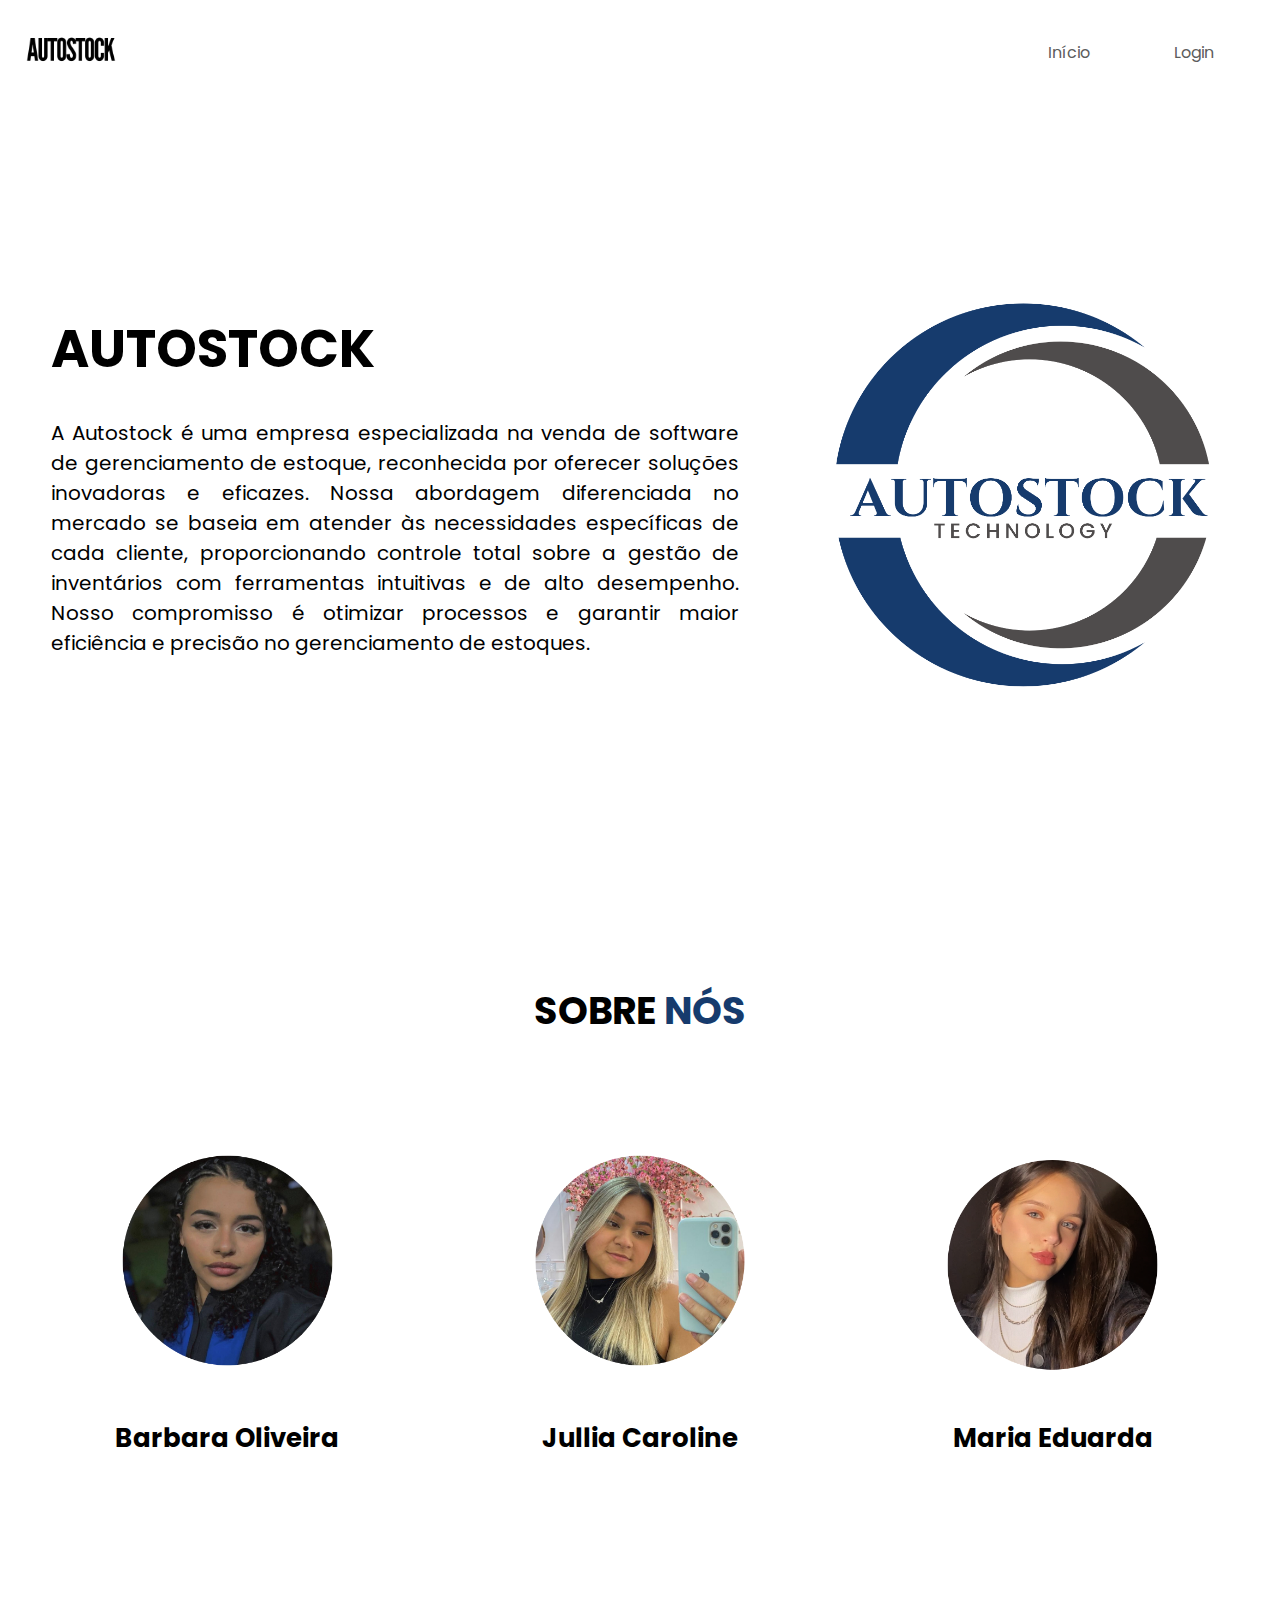
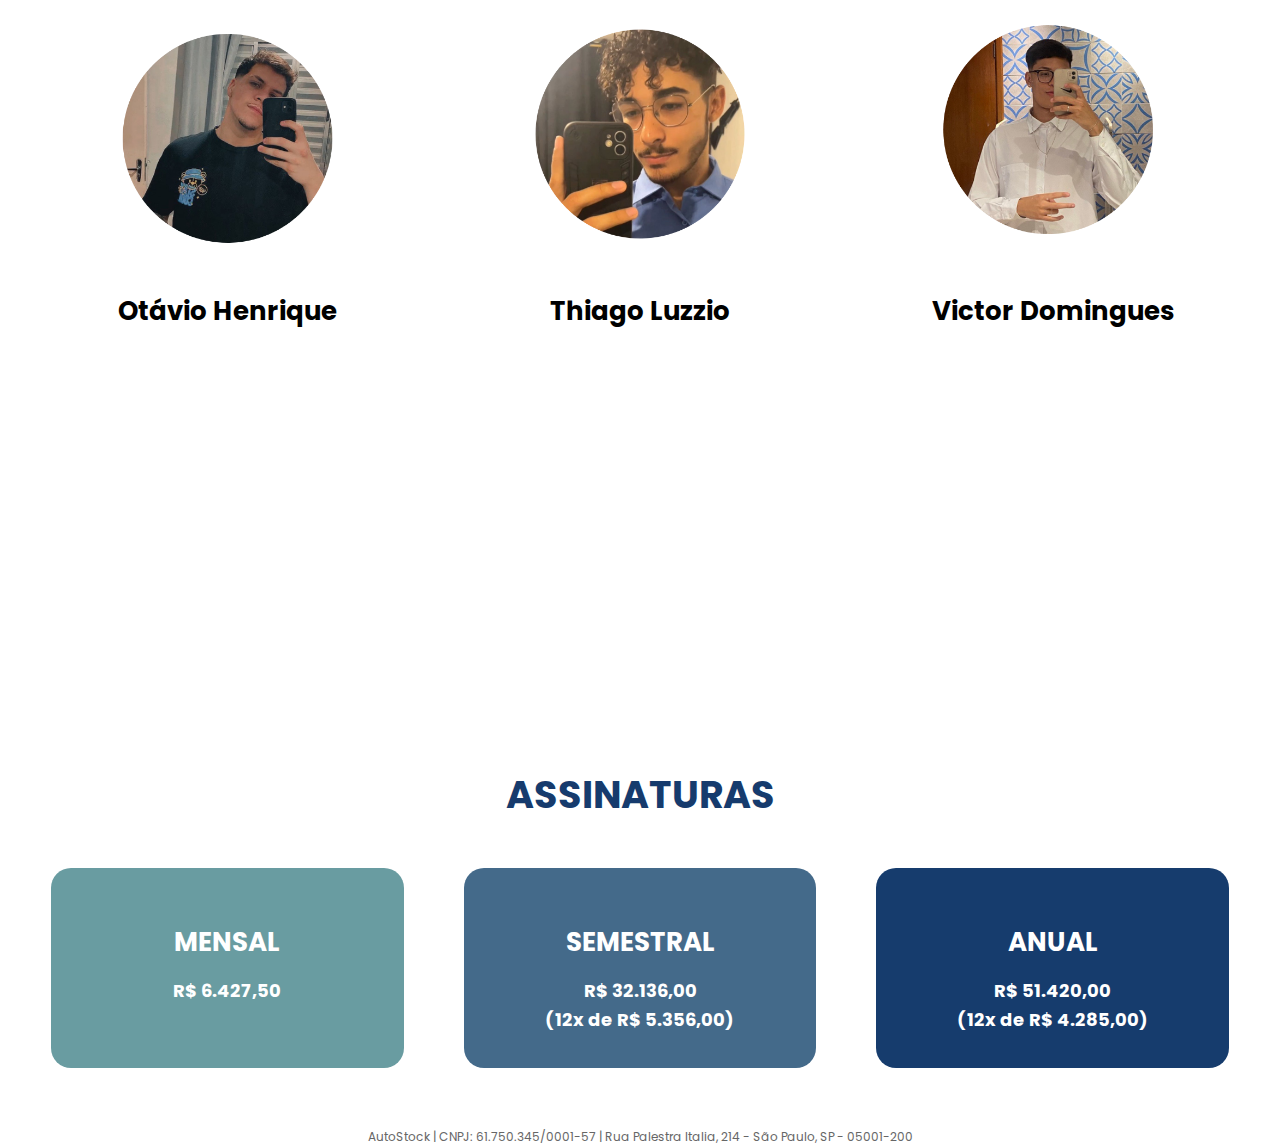
<file: index.html>
<!DOCTYPE html>
<html lang="pt-br">

<head>
    <meta charset="UTF-8">
    <meta name="viewport" content="width=device-width, initial-scale=1.0">
    <link rel="preconnect" href="https://fonts.googleapis.com">
    <link rel="preconnect" href="https://fonts.gstatic.com" crossorigin>
    <link rel="stylesheet" href="https://fonts.googleapis.com/css2?family=Poppins:ital,wght@0,100;0,200;0,300;0,400;0,500;0,600;0,700;0,800;0,900;1,100;1,200;1,300;1,400;1,500;1,600;1,700;1,800;1,900&display=swap" >
    <link rel="stylesheet" href="https://cdn.jsdelivr.net/npm/bootstrap-icons@1.11.2/font/bootstrap-icons.min.css">
    <link rel="stylesheet" href="style.css">
    <link rel="icon" href="logo1.png">
    <script src="menu.js" defer></script>
    <title>AutoStock</title>
</head>

<body>
    <header id="interface"> 
        <div class="interface" >
            <div class="logo">
                <a href="index.html">
                    <img class=imagelogo src="logo.png" alt="Logo Digital Society">
                </a>
            </div>
            <nav class="menu-desktop">
                <ul>
                    <li><a href="index.html">Início</a></li>
                    <li><a href="login.html">Login</a></li>
                </ul>
            </nav>

            <div class="btn-abrir-menu" id="btn-menu">
                <i class="bi bi-list"></i>
            </div>
            <div class="menu-mobile" id="menu-mobile">
                <div class="btn-fechar">
                    <i class="bi bi-x-lg"></i>
                </div>
                <nav>
                    <ul>
                        <li><a href="index.html">Início</a></li>
                        <li><a href="login.html">Login</a></li>
                    </ul>
                </nav>
            </div><!-- menu-mobile -->
            <div class="overlay-menu" id="overlay-menu"></div>
        </div>
    </header>
  <br><br><br><br><br><br>
    <main>
        <section class="topo-do-site">
            <div class="interface">
                <div class="flex">
                    <div class="textotopo">
                        <h1>AUTOSTOCK</h1>
                        <p>A Autostock é uma empresa especializada na venda de software de gerenciamento de estoque, 
                            reconhecida por oferecer soluções inovadoras e eficazes. Nossa abordagem diferenciada no
                             mercado se baseia em atender às necessidades específicas de cada cliente, proporcionando controle
                              total sobre a gestão de inventários com ferramentas intuitivas e de alto desempenho. 
                              Nosso compromisso é otimizar processos e garantir maior eficiência e precisão no gerenciamento de estoques.</p>
                    </div><!--textotopo-->
                    <div class="img-topo-site">
                        <img src="logo1.png" alt="">
                    </div><!--img-topo-site-->
                </div><!--flex-->

            </div><!--interface-->
        </section><!--topo-do-site-->
        <br><br><br><br><br><br><br><br>
        <section class="sobrenos">
            <div class="interface">
                <h2 class="titulo">SOBRE <span>NÓS</span></h2>
                <div class="flex">
                    <div class="sobrenos-box">
                        <div class="img-box">
                            <img src="barbara.png" alt="">
                        </div>
                        <h3>Barbara Oliveira​</h3>
                    </div>
                    <div class="sobrenos-box">
                        <div class="img-box">
                            <img src="jullia.png" alt="">
                        </div>
                        <h3>Jullia Caroline</h3>
                    </div>
                    <div class="sobrenos-box">
                        <div class="img-box">
                            <img src="maria.png" alt="">
                        </div>
                        <h3>Maria Eduarda</h3>
                    </div>
                </div>
                <div class="flex">
                    <div class="sobrenos-box">
                        <div class="img-box">
                            <img src="otavio.png" alt="">
                        </div>
                        <h3>Otávio Henrique</h3>
                    </div>
                    <div class="sobrenos-box">
                        <div class="img-box">
                            <img src="thiago.png" alt="">
                        </div>
                        <h3>Thiago Luzzio</h3>
                    </div>
                    <div class="sobrenos-box">
                        <div class="img-box">
                            <img src="vt.png" alt="">
                        </div>
                        <h3>Victor Domingues​</h3>
                    </div>
                </div>
            </div>
        </section>

 <br><br><br><br><br><br><br><br><br><br><br><br>

 <section class="sobrenos2">
            <div class="interface">
                <h2 class="titulo"><span>ASSINATURAS</span></h2>
                <div class="flex">
                    <div class="sobrenos2-box">
                        <i class="fi fi-rr-dollar"></i>
                        <h3>MENSAL</h3>
                        <p><b>R$ 6.427,50​​</b></p>
                    </div>
                    <div class="sobrenos3-box">
                        <i class="fi fi-rr-dollar"></i>
                        <h3>SEMESTRAL</h3>
                        <p><b>R$ 32.136,00 <br> (12x de R$ 5.356,00​​)​</b>​</p>
                    </div>
                    <div class="sobrenos4-box">
                        <i class="fi fi-rr-dollar"></i>
                        <h3>ANUAL</h3>
                        <p><b>R$ 51.420,00 <br> (12x de R$ 4.285,00​​)​</b>​</p>
                    </div>
                </div>
        </section>  

        <address class="endereco">AutoStock | CNPJ: 61.750.345/0001-57 | Rua Palestra Italia, 214 - São Paulo, SP - 05001-200</address>
        </main>
</body>
</file>
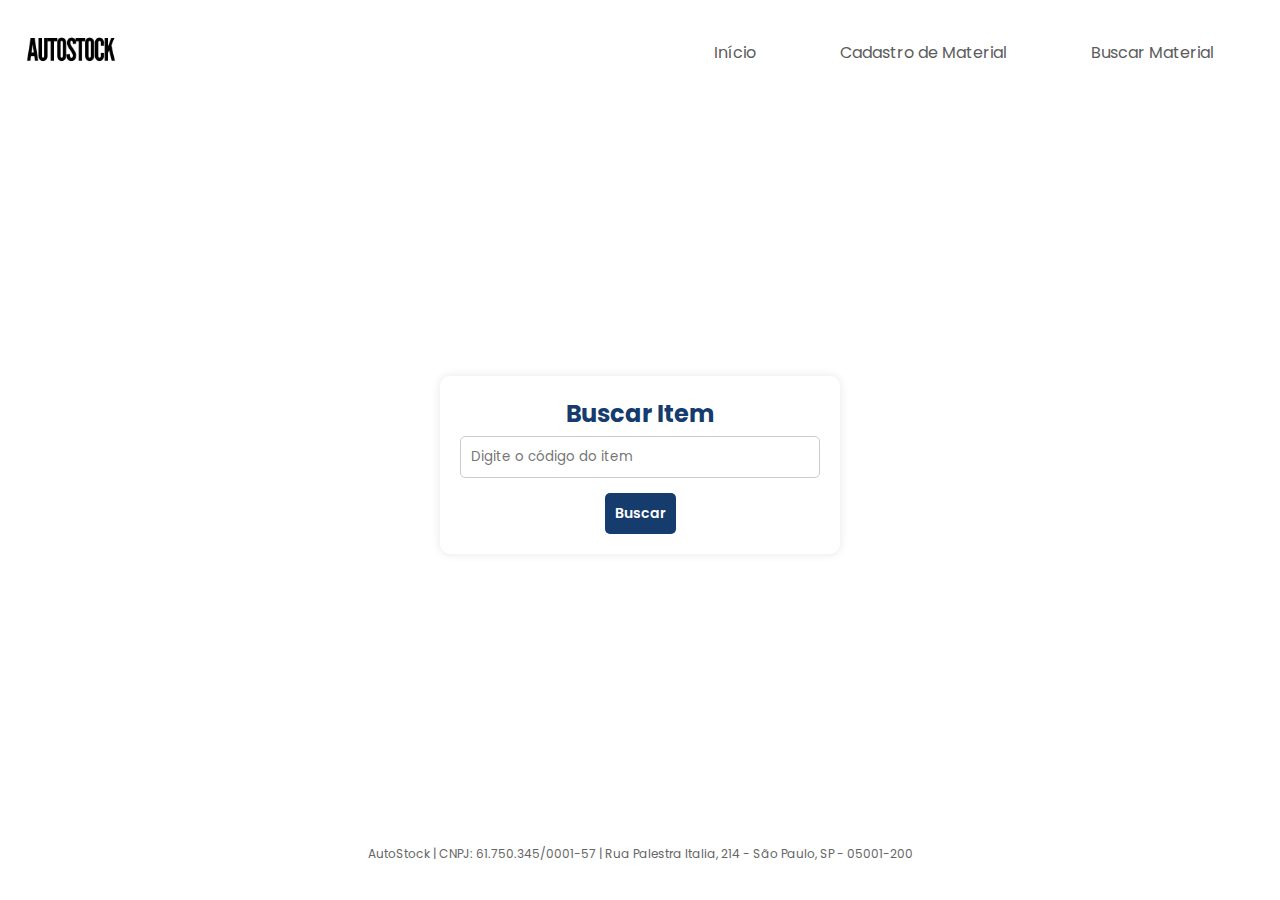
<file: buscar.html>
<!DOCTYPE html>
<html lang="pt-br">

<head>
    <meta charset="UTF-8">
    <meta name="viewport" content="width=device-width, initial-scale=1.0">
    <link rel="preconnect" href="https://fonts.googleapis.com">
    <link rel="preconnect" href="https://fonts.gstatic.com" crossorigin>
    <link rel="stylesheet" href="https://fonts.googleapis.com/css2?family=Poppins:wght@300;400;500;600;700&display=swap">
    <link rel="stylesheet" href="https://cdn.jsdelivr.net/npm/bootstrap-icons@1.11.2/font/bootstrap-icons.min.css">
    <link rel="stylesheet" href="style.css">
    <link rel="icon" href="logo.png">
    <title>AutoStock - Cadastro de Itens</title>
    <script src="menu.js" defer></script>
</head>

<body>
    <header id="interface"> 
        <div class="interface">
            <div class="logo">
                <a href="index.html">
                    <img class="imagelogo" src="logo.png" alt="Logo Digital Society">
                </a>
            </div>  
            <nav class="menu-desktop">
                <ul>
                    <li><a href="index.html">Início</a></li>
                    <li><a href="cadastro.html">Cadastro de Material</a></li>
                    <li><a href="buscar.html">Buscar Material</a></li>
                </ul>
            </nav>
            <div class="btn-abrir-menu" id="btn-menu">
                <i class="bi bi-list"></i>
            </div>
            <div class="menu-mobile" id="menu-mobile">
                <div class="btn-fechar">
                    <i class="bi bi-x-lg"></i>
                </div>
                <nav>
                    <ul>
                        <li><a href="index.html">Início</a></li>
                        <li><a href="cadastro.html">Cadastro de Material</a></li>
                        <li><a href="buscar.html">Buscar Material</a></li>
                    </ul>
                </nav>
            </div>
            <div class="overlay-menu" id="overlay-menu"></div>
        </div>
    </header>
<section class="body1">
    <div class="page3">
        <h2>Buscar Item</h2>
        <input type="text" id="busca" placeholder="Digite o código do item">
        <button onclick="buscarItem()" class="btn">Buscar</button>

        <div id="resultado" class="item"></div>
    </div>
</section>
<address class="endereco">AutoStock | CNPJ: 61.750.345/0001-57 | Rua Palestra Italia, 214 - São Paulo, SP - 05001-200</address>
</body>
</html>
</file>
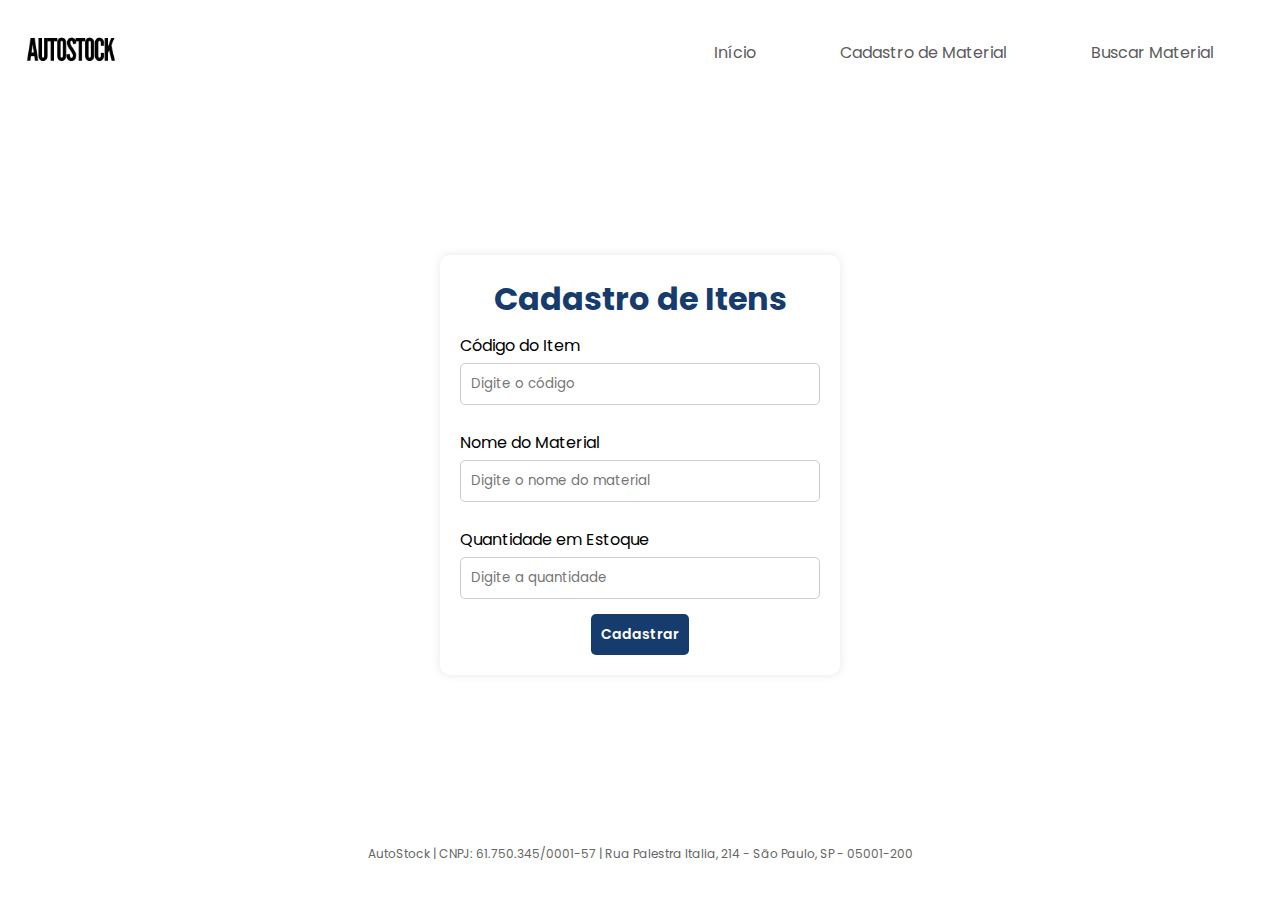
<file: cadastro.html>
<!DOCTYPE html>
<html lang="pt-br">
<head>
    <meta charset="UTF-8">
    <meta name="viewport" content="width=device-width, initial-scale=1.0">
    <link rel="preconnect" href="https://fonts.googleapis.com">
    <link rel="preconnect" href="https://fonts.gstatic.com" crossorigin>
    <link rel="stylesheet" href="https://fonts.googleapis.com/css2?family=Poppins:wght@300;400;500;600;700&display=swap">
    <link rel="stylesheet" href="https://cdn.jsdelivr.net/npm/bootstrap-icons@1.11.2/font/bootstrap-icons.min.css">
    <link rel="stylesheet" href="style.css">
    <link rel="icon" href="logo.png">
    <title>AutoStock - Cadastro de Itens</title>
    <script src="menu.js" defer></script>
</head>

<body>
    <header id="interface">
        <div class="interface">
            <div class="logo">
                <a href="index.html">
                    <img class="imagelogo" src="logo.png" alt="Logo Digital Society">
                </a>
            </div>  
            <nav class="menu-desktop">
                <ul>
                    <li><a href="index.html">Início</a></li>
                    <li><a href="cadastro.html">Cadastro de Material</a></li>
                    <li><a href="buscar.html">Buscar Material</a></li>
                </ul>
            </nav>
            <div class="btn-abrir-menu" id="btn-menu">
                <i class="bi bi-list"></i>
            </div>
            <div class="menu-mobile" id="menu-mobile">
                <div class="btn-fechar">
                    <i class="bi bi-x-lg"></i>
                </div>
                <nav>
                    <ul>
                        <li><a href="index.html">Início</a></li>
                        <li><a href="cadastro.html">Cadastro de Material</a></li>
                        <li><a href="buscar.html">Buscar Material</a></li>
                    </ul>
                </nav>
            </div>
            <div class="overlay-menu" id="overlay-menu"></div>
        </div>
    </header>

    <section class="body1">
        <div class="page3">
            <form method="POST" class="formCadastro" id="cadastro-form">
                <h1>Cadastro de Itens</h1>
                <label for="codigo">Código do Item</label>
                <input type="text" id="codigo" placeholder="Digite o código" required />
                <label for="nome">Nome do Material</label>
                <input type="text" id="nome" placeholder="Digite o nome do material" required />
                <label for="quantidade">Quantidade em Estoque</label>
                <input type="number" id="quantidade" placeholder="Digite a quantidade" required />
                <button type="submit" class="btn">Cadastrar</button>
            </form>
        </div>
    </section>
    <address class="endereco">AutoStock | CNPJ: 61.750.345/0001-57 | Rua Palestra Italia, 214 - São Paulo, SP - 05001-200</address>
</body>
</html>
</file>
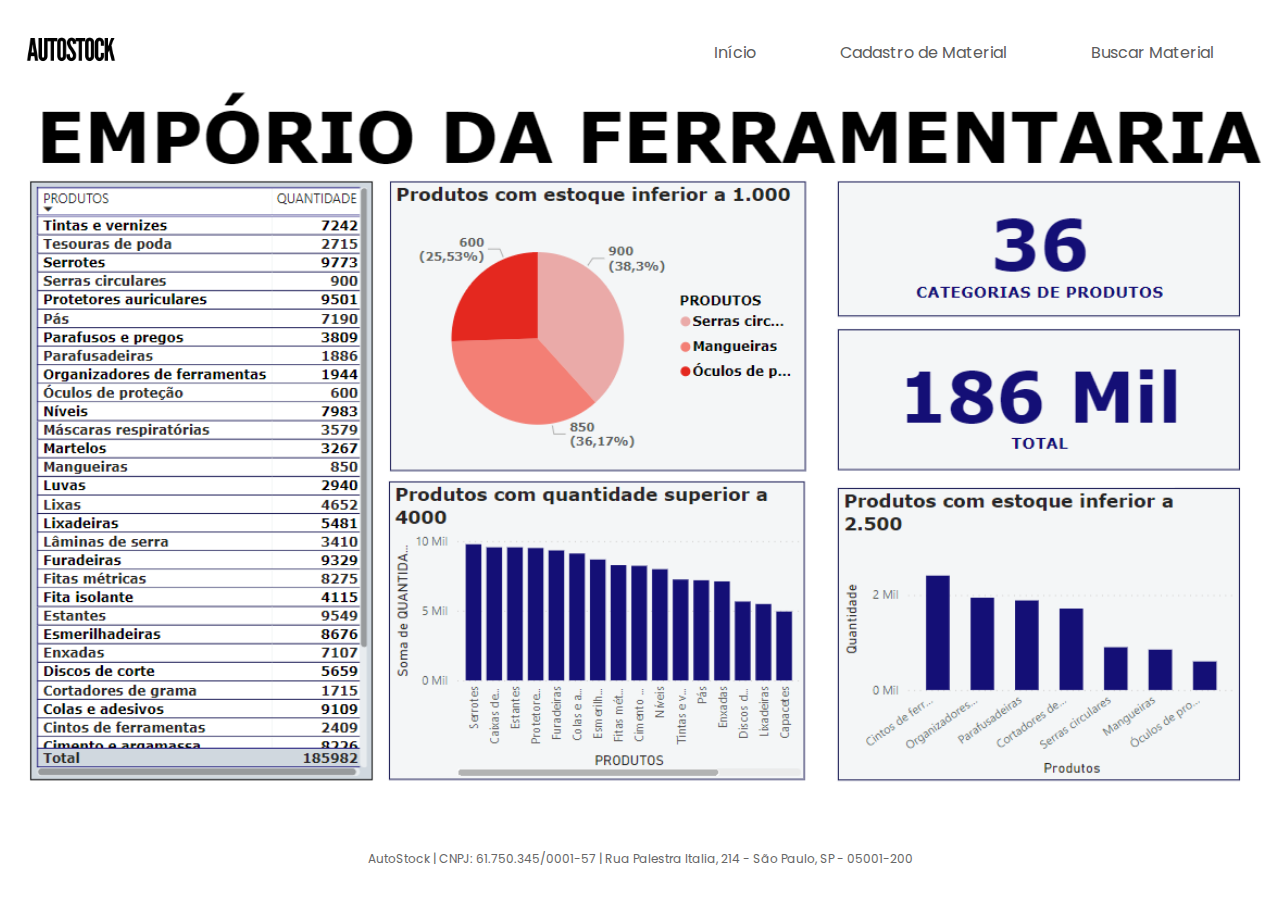
<file: logado.html>
<!DOCTYPE html>
<html lang="pt-br">

<head>
    <meta charset="UTF-8">
    <meta name="viewport" content="width=device-width, initial-scale=1.0">
    <link rel="preconnect" href="https://fonts.googleapis.com">
    <link rel="preconnect" href="https://fonts.gstatic.com" crossorigin>
    <link rel="stylesheet" href="https://fonts.googleapis.com/css2?family=Poppins:ital,wght@0,100;0,200;0,300;0,400;0,500;0,600;0,700;0,800;0,900;1,100;1,200;1,300;1,400;1,500;1,600;1,700;1,800;1,900&display=swap" >
    <link rel="stylesheet" href="https://cdn.jsdelivr.net/npm/bootstrap-icons@1.11.2/font/bootstrap-icons.min.css">
    <link rel="stylesheet" href="style.css">
    <link rel="icon" href="logo.png">
    <script src="menu.js" defer></script>
    <title>AutoStock</title>
</head>

<body>
    <header id="interface"> 
        <div class="interface" >
            <div class="logo">
                <a href="index.html">
                    <img class=imagelogo src="logo.png" alt="Logo Digital Society">
                </a>
            </div>
            <nav class="menu-desktop">
                <ul>
                    <li><a href="index.html">Início</a></li>
                    <li><a href="cadastro.html">Cadastro de Material</a></li>
                    <li><a href="buscar.html">Buscar Material</a></li>
                </ul>
            </nav>

            <div class="btn-abrir-menu" id="btn-menu">
                <i class="bi bi-list"></i>
            </div>
            <div class="menu-mobile" id="menu-mobile">
                <div class="btn-fechar">
                    <i class="bi bi-x-lg"></i>
                </div>
                <nav>
                    <ul>
                        <li><a href="index.html">Início</a></li>
                        <li><a href="cadastro.html">Cadastro de Material</a></li>
                        <li><a href="buscar.html">Buscar Material</a></li>
                    </ul>
                </nav>
            </div><!-- menu-mobile -->
            <div class="overlay-menu" id="overlay-menu"></div>
        </div>
    </header>

    <main>
        <section class="topo-do-site1">
                <div class="flex">
                    <div class="img-topo-site1">
                        <img src="powerbi.png" alt="">
                    </div><!--img-topo-site-->
                </div><!--flex-->
        </section>
    </main>
    <br><br>
    <address class="endereco">AutoStock | CNPJ: 61.750.345/0001-57 | Rua Palestra Italia, 214 - São Paulo, SP - 05001-200</address>
</body>
</file>
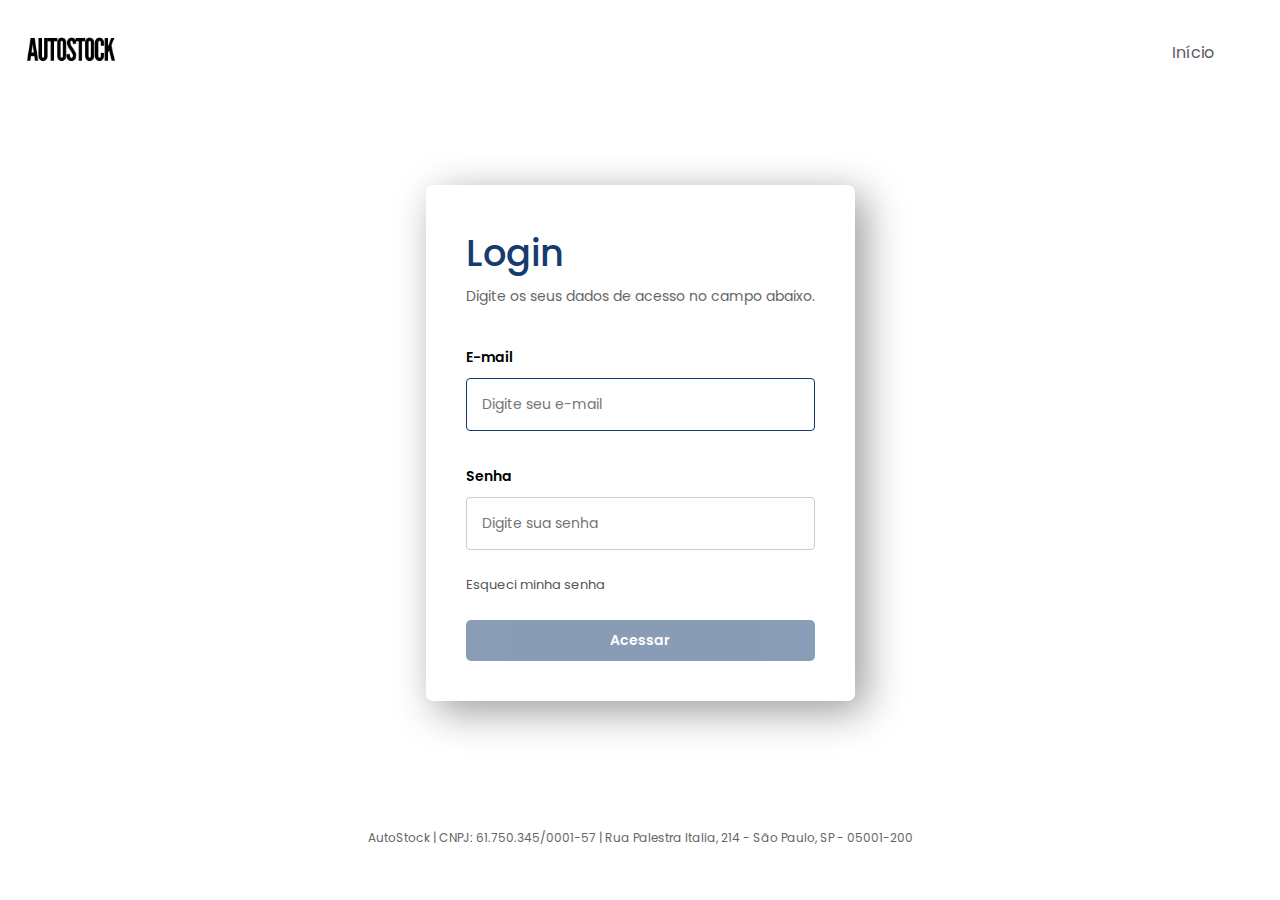
<file: login.html>
<!DOCTYPE html>
<html lang="pt-br">

<head>
    <meta charset="UTF-8">
    <meta name="viewport" content="width=device-width, initial-scale=1.0">
    <link rel="preconnect" href="https://fonts.googleapis.com">
    <link rel="preconnect" href="https://fonts.gstatic.com" crossorigin>
    <link rel="stylesheet" href="https://fonts.googleapis.com/css2?family=Poppins:ital,wght@0,100;0,200;0,300;0,400;0,500;0,600;0,700;0,800;0,900;1,100;1,200;1,300;1,400;1,500;1,600;1,700;1,800;1,900&display=swap" >
    <link rel="stylesheet" href="https://cdn.jsdelivr.net/npm/bootstrap-icons@1.11.2/font/bootstrap-icons.min.css">
    <link rel="stylesheet" href="style.css">
    <link rel="icon" href="logo.png">
    <script src="menu.js" defer></script>
    <title>AutoStock - Login</title>
</head>

<body>
    <header id="interface"> 
        <div class="interface" >
            <div class="logo">
                <a href="index.html">
                    <img class=imagelogo src="logo.png" alt="Logo Digital Society">
                </a>
            </div>  
            <nav class="menu-desktop">
                <ul>
                    <li><a href="index.html">Início</a></li>
                </ul>
            </nav>

            <div class="btn-abrir-menu" id="btn-menu">
                <i class="bi bi-list"></i>
            </div>
            <div class="menu-mobile" id="menu-mobile">
                <div class="btn-fechar">
                    <i class="bi bi-x-lg"></i>
                </div>
                <nav>
                    <ul>
                        <li><a href="index.html">Início</a></li>
                    </ul>
                </nav>
            </div><!-- menu-mobile -->
            <div class="overlay-menu" id="overlay-menu"></div>
        </div>
        <header>
            <html lang="pt-BR">
                <div class="page">
                    <form method="POST" class="formLogin" oninput="toggleButton()">
                        <h1>Login</h1>
                        <p>Digite os seus dados de acesso no campo abaixo.</p>
                        <label for="email">E-mail</label>
                        <input type="email" id="email" placeholder="Digite seu e-mail" autofocus="true" required />
                        <label for="password">Senha</label>
                        <input type="password" id="password" placeholder="Digite sua senha" required />
                        <a href="/" class="senhaesquecida">Esqueci minha senha</a>
                        <a href="logado.html" class="btn" id="accessButton" style="pointer-events: none; opacity: 0.5;">Acessar</a>
                    </form>
                </div>
            </html>
        </header>  
        <br>
    <address class="endereco">AutoStock | CNPJ: 61.750.345/0001-57 | Rua Palestra Italia, 214 - São Paulo, SP - 05001-200</address>
    </header>
</body>
</file>
<file: style.css>
/* ESTILO GERAL */
* {
    margin: 0;
    padding: 0;
    box-sizing: border-box;
    font-family: 'Poppins', sans-serif;
}

html {
  scroll-behavior: smooth;
}
 
:target {
  scroll-margin-top: .8em;
}


body {
    background-color: #fff;
    height: 100vh;
}

.interface {
    max-width: 1280px;
    margin: 0 auto;
    background-color: #fff;
}

.flex {
    display: flex;
}

.flex2 {
    color: #000;
}

h2.titulo {
    color: #000;
    font-size: 38px;
    text-align: center;
}

h2.titulo2 {
    color: #000;
    font-size: 40px;
    text-align: center;
    padding-top: 80px;
}

h3.tituloartigo {
    text-align: center;
    font-size: 30px;
}

span {
    color: #163b6d;
}

address {
    font-style: normal;
    font-size: 12px;
    margin-top: 20px;
    color: #666;
    text-align: center;
}



/* ESTILO CABEÇALHO */
header {
    padding: 4px 2%;
}

header>.interface {
    display: flex;
    align-items: center;
    justify-content: space-between;
}

header a {
    color: #5c5c5c;
    text-decoration: none;
    display: inline-block;
}

header a:hover {
    color: #000;
    transform: scale(1.10);
}

header nav ul {
    list-style-type: none;
}

header nav.menu-desktop ul li {
    display: inline-block;
    padding: 0 40px;
}

.imagelogo {
    height: 10vh;
}


/* ESTILO DO TOPO DO SITE */
section.topo-do-site {
    padding: 40px 4%;
}

section.topo-do-site .flex {
    align-items: center;
    justify-content: center;
    gap: 90px;
}

.topo-do-site .textotopo h1 {
    color: #000;
    font-size: 52px;
}

.topo-do-site .textotopo p {
    color: #000;
    margin: 30px 0;
    font-size: 20px;
    text-align: justify;
}

.topo-do-site .img-topo-site img {
    position: relative;
    animation: flutuar 2s ease-in-out infinite alternate;
    height: 400px;
}

/* IMAGEM DA TELA LOGADO */
section.topo-do-site1 {
    display: flex;
    justify-content: center;
    align-items: center;
    height: 75vh;
}

section.topo-do-site1 .flex {
    align-items: center;
}

.topo-do-site1 .img-topo-site1 img {
    height: 700px;
    max-width: 100%;
}                   

@keyframes flutuar {
    0% {
        top: 0;
    }

    100% {
        top: 30px;
    }
}

.btn-abrir-menu{
    display: none;
}

/*   ESTILO SOBRE NOS*/
section.sobrenos {
    padding: 40px 4%;
}

section.sobrenos .flex {
    gap: 60px
}

.sobrenos .sobrenos-box {
    color: #000;
    padding: 40px;
    margin-top: 45px;
    border-radius: 20px;
    transition: .2s;
}

.sobrenos .sobrenos-box:hover {
    transform: scale(1.05);
    box-shadow: 0 0 15px #00000073;
}

.sobrenos .sobrenos-box i {
    font-size: 70px;
    color: #163b6d;
}

.sobrenos .sobrenos-box h3 {
    font-size: 26px;
    margin: 15px 0;
    text-align: center;
}

.sobrenos .sobrenos-box img {
    max-width: 100%;
    max-height: 100%;
}

/*   ESTILO PLANOS*/
section.sobrenos2 {
    padding: 40px 4%;
}

section.sobrenos2 .flex {
    gap: 60px
}

.sobrenos2 .sobrenos2-box {
    color: #fff;
    padding: 40px;
    margin-top: 45px;
    border-radius: 20px;
    transition: .2s;
    background-color: #699ca1;
}

.sobrenos2 .sobrenos2-box:hover {
    transform: scale(1.05);
    box-shadow: 0 0 15px #00000073;
}

.sobrenos2 .sobrenos2-box i {
    font-size: 70px;
    color: #163b6d;
}

.sobrenos2 .sobrenos2-box h3 {
    font-size: 26px;
    margin: 15px 0;
    text-align: center;
}

.sobrenos2 .sobrenos2-box img {
    max-width: 100%;
    max-height: 100%;
}

.sobrenos2 .sobrenos2-box p {
    text-align: center;
}

section.sobrenos2 {
    padding: 40px 4%;
}

section.sobrenos2 .flex {
    gap: 60px
}

.sobrenos2 .sobrenos3-box {
    color: #fff;
    padding: 40px;
    margin-top: 45px;
    border-radius: 20px;
    transition: .2s;
    background-color: #446a8a;
}
.sobrenos2 .sobrenos3-box p {
    text-align: center;
}

.sobrenos2 .sobrenos3-box:hover {
    transform: scale(1.05);
    box-shadow: 0 0 15px #00000073;
}

.sobrenos2 .sobrenos3-box i {
    font-size: 70px;
    color: #163b6d;
}

.sobrenos2 .sobrenos3-box h3 {
    font-size: 26px;
    margin: 15px 0;
    text-align: center;
}

.sobrenos2 .sobrenos3-box img {
    max-width: 100%;
    max-height: 100%;
}

section.sobrenos2{
    padding: 40px 4%;
}

section.sobrenos2 .flex {
    gap: 60px
}

.sobrenos2 .sobrenos4-box {
    color: #ffffff;
    padding: 40px;
    margin-top: 45px;
    border-radius: 20px;
    transition: .2s;
    background-color: #163c6d;
}

.sobrenos2 .sobrenos4-box p {
    text-align: center;
}

.sobrenos2 .sobrenos4-box:hover {
    transform: scale(1.05);
    box-shadow: 0 0 15px #00000073;
}

.sobrenos2 .sobrenos4-box i {
    font-size: 70px;
    color: #163b6d;
}

.sobrenos2 .sobrenos4-box h3 {
    font-size: 26px;
    margin: 15px 0;
    text-align: center;
}

.sobrenos2 .sobrenos4-box img {
    max-width: 100%;
    max-height: 100%;
}

.sobrenos2-box, .sobrenos3-box, .sobrenos4-box {
    width: 500px; /* Defina a largura fixa */
    height: 200px; /* Defina a altura fixa */
    padding: 20px; /* Espaçamento interno */
    box-sizing: border-box; /* Inclui padding no tamanho definido */
    text-align: center; /* Centraliza o texto */
}

.sobrenos2-box h3, .sobrenos3-box h3, .sobrenos4-box h3 {
    font-size: 28px; /* Aumenta o tamanho do h3 */
    margin: 10px 0; /* Ajusta o espaçamento */
}

.sobrenos2-box p, .sobrenos3-box p, .sobrenos4-box p {
    font-size: 18px; /* Aumenta o tamanho do parágrafo */
    line-height: 1.6; /* Melhora a legibilidade com espaçamento entre linhas */
}



/* ESTILO ARTIGOS*/
.textos {
    text-align: center;
}

/* ESTILO DO MENU MOBILE */
.btn-abrir-menu i{
    color: #163b6d;
    font-size: 40px;
}

.menu-mobile{
    background-color: #ffffff;
    height: 100vh;
    position: fixed;
    top: 0;
    right: 0;
    z-index: 99999;
    width: 0%;
    overflow: hidden;
    transition: .5s;
}

.menu-mobile.abrir-menu{
    width: 70%;
}

.menu-mobile.abrir-menu ~ .overlay-menu{
    display: block;
}

.menu-mobile nav ul{
    text-align: right;
}
.menu-mobile nav ul li a{
    color: #000;
    font-size: 20px;
    font-weight: 300;
    padding: 20px 4%;
    display: block;
}

.menu-mobile nav ul li a:hover{
    background-color: #163b6d;
    color: #000;
}
.menu-mobile .btn-fechar{
    padding: 20px 5%;
}

.menu-mobile .btn-fechar i{
    color: #163b6d;
    font-size: 30px;
}

.overlay-menu{
    background-color: #000000be;
    width: 100%;
    height: 100%;
    position: fixed;
    top: 0;
    left: 0;
    z-index: 88888;
    display: none;
}

/* TELA LOGIN */
.page {
    display: flex;
    flex-direction: column;
    align-items: center;
    align-content: center;
    justify-content: center;
    width: 100%;
    height: 75vh;
    background-color: #ffffff;
}

.formLogin {
    display: flex;
    flex-direction: column;
    background-color: #fff;
    border-radius: 7px;
    padding: 40px;
    box-shadow: 10px 10px 40px rgba(0, 0, 0, 0.4);
    gap: 5px
}

.areaLogin img {
    width: 420px;
}

.formLogin h1 {
    padding: 0;
    margin: 0;
    font-weight: 500;
    font-size: 2.3em;
}

.formLogin p {
    display: inline-block;
    font-size: 14px;
    color: #666;
    margin-bottom: 25px;
}

.formLogin input {
    padding: 15px;
    font-size: 14px;
    border: 1px solid #ccc;
    margin-bottom: 20px;
    margin-top: 5px;
    border-radius: 4px;
    transition: all linear 160ms;
    outline: none;
}


.formLogin input:focus {
    border: 1px solid #163b6d;
}

.formLogin label {
    font-size: 14px;
    font-weight: 600;
}

.senhaesquecida {
    display: inline-block;
    margin-bottom: 20px;
    font-size: 13px;
    color: #555;
    transition: all linear 160ms;
}

.formLogin a:hover {
    color: #163b6d;
}

.btn {
    background-color: #163b6d;
    color: #fff;
    font-size: 14px;
    font-weight: 600;
    padding: 15px 20px;
    transition: all linear 160ms;
    cursor: pointer;
    margin: 0 !important;
    text-align: center;
    border-radius: 3px;
    text-decoration: none;
    display: inline-block;
}

.btn a:hover {
    color: #ffffff;
    transform: scale(1.05);
}

/* PÁGINA CADASTRO DE MATERIAL */

.body1 {
    background-color: #ffffff;
    font-family: 'Poppins', sans-serif;
    display: flex;
    flex-direction: column;
    align-items: center;
    justify-content: center;
    min-height: 80vh;
    margin: 0;
}

.page3 {
    background-color: white;
    border-radius: 10px;
    padding: 20px;
    box-shadow: 0 0 10px rgba(0, 0, 0, 0.1);
    max-width: 400px;
    width: 100%;
    text-align: center;
}

h1, h2 {
    color: #163b6d;
}

label {
    display: block;
    margin-top: 10px;
    text-align: left;
}

input {
    width: 100%;
    padding: 10px;
    margin-top: 5px;
    margin-bottom: 15px;
    border: 1px solid #ccc;
    border-radius: 5px;
    transition: border-color 0.3s;
}

input:focus {
    border-color: #163b6d;
    outline: none;
}

.btn {
    background-color: #163b6d;
    color: white;
    border: none;
    padding: 10px;
    border-radius: 5px;
    cursor: pointer;
    margin-top: 15px;
    transition: background-color 0.3s;
}

.btn:hover {
    background-color: #0f2a4b;
}

.item {
    margin-top: 20px;
    padding: 10px;
    border: 1px solid #ccc;
    border-radius: 5px;
    background-color: #f9f9f9;
}

#resultado {
    display: none; /* Esconde a div inicialmente */
}



@media screen and (max-width: 1020px) {

    /* CLASSES GERAIS */
    .flex {
        flex-direction: column;
    }

    /* CABEÇALHO */
    .menu-desktop {
        display: none;
    }

    .topo-do-site .textotopo h1 {
        text-align: center;
    }

    .topo-do-site .textotopo p {
        text-align: center;
        margin: 30px 0;
    }

    .sobrenos .sobrenos-box:hover {
        transform: scale(1.03);
    }

    .btn-abrir-menu{
        display: block;
    }
    /* SOBRE NOS */
    section.sobrenos {
        padding: 40px 8%;
    }
    /* RODAPÉ */
    address {
        font-style: normal;
        font-size: 12px;
        margin-top: 20px;
        color: #666;
        text-align: center;
    }
    
    .sobrenos2 {
        display: flex;
        align-items: center;
        justify-content: center;
    }
}
</file>
